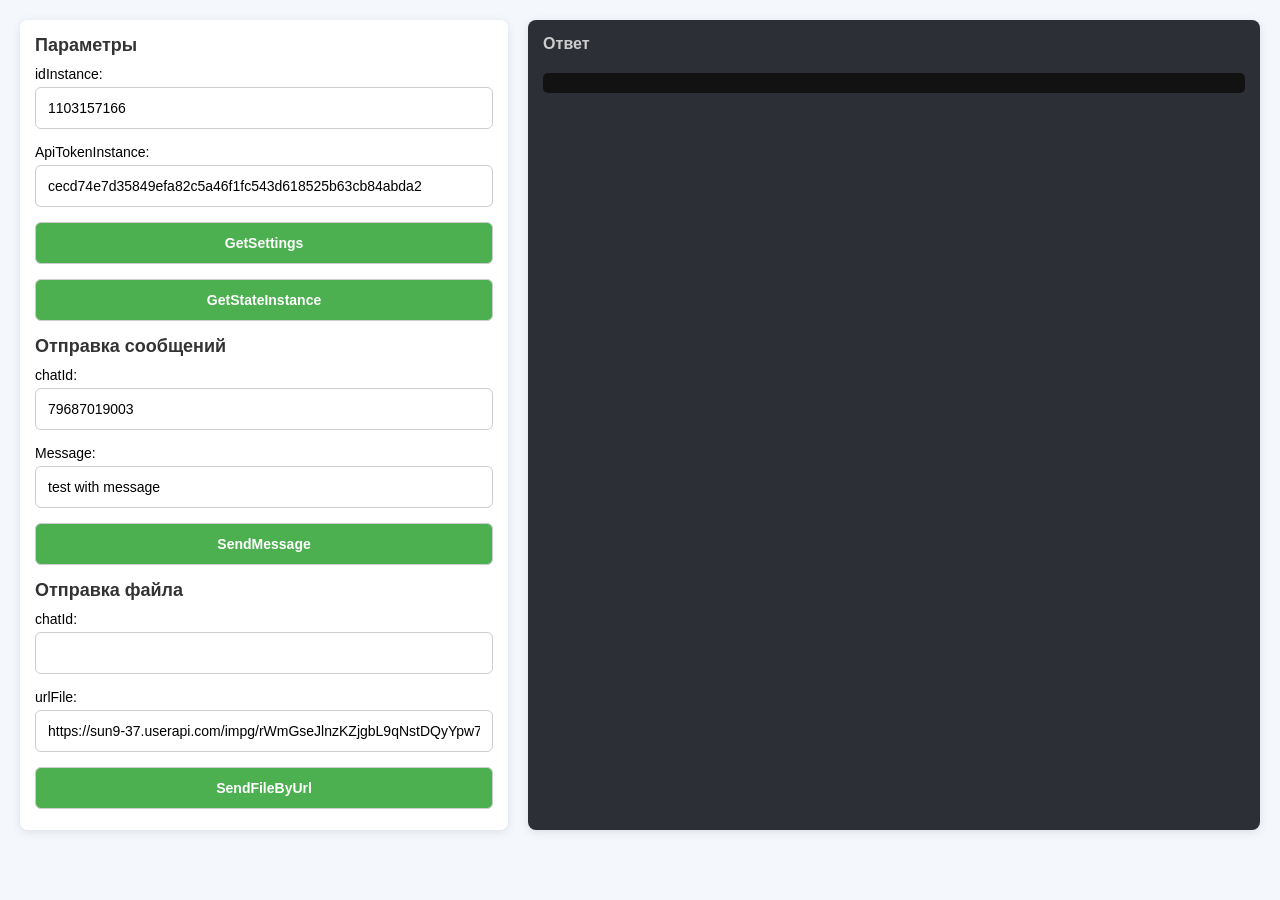
<file: frontend/index.html>
<!DOCTYPE html>
<html lang="ru">
<head>
    <meta charset="UTF-8">
    <meta name="viewport" content="width=device-width, initial-scale=1.0">
    <title>Green API</title>
    <link rel="stylesheet" href="styles.css">
</head>
<body>

<div class="container">
    <div class="left-column">
        <h3>Параметры</h3>
        <label for="idInstance">idInstance:</label>
        <input type="text" id="idInstance">

        <label for="apiTokenInstance">ApiTokenInstance:</label>
        <input type="text" id="apiTokenInstance">

        <button onclick="getSettings()">GetSettings</button>
        <button onclick="getStateInstance()">GetStateInstance</button>

        <h3>Отправка сообщений</h3>
        <label for="chatId">chatId:</label>
        <input type="text" id="chatId">

        <label for="message">Message:</label>
        <input type="text" id="message">

        <button onclick="sendMessage()">SendMessage</button>

        <h3>Отправка файла</h3>
        <label for="fileChatId">chatId:</label>
        <input type="text" id="fileChatId">

        <label for="urlFile">urlFile:</label>
        <input type="text" id="urlFile">

        <button onclick="sendFileByUrl()">SendFileByUrl</button>
    </div>

    <div class="right-column">
        <div class="console-header">Ответ</div>
        <div id="response" class="history">
            <pre id="responseContent" class="console-output"></pre>
        </div>
    </div>
</div>

<script src="script.js"></script>
</body>
</html>
</file>
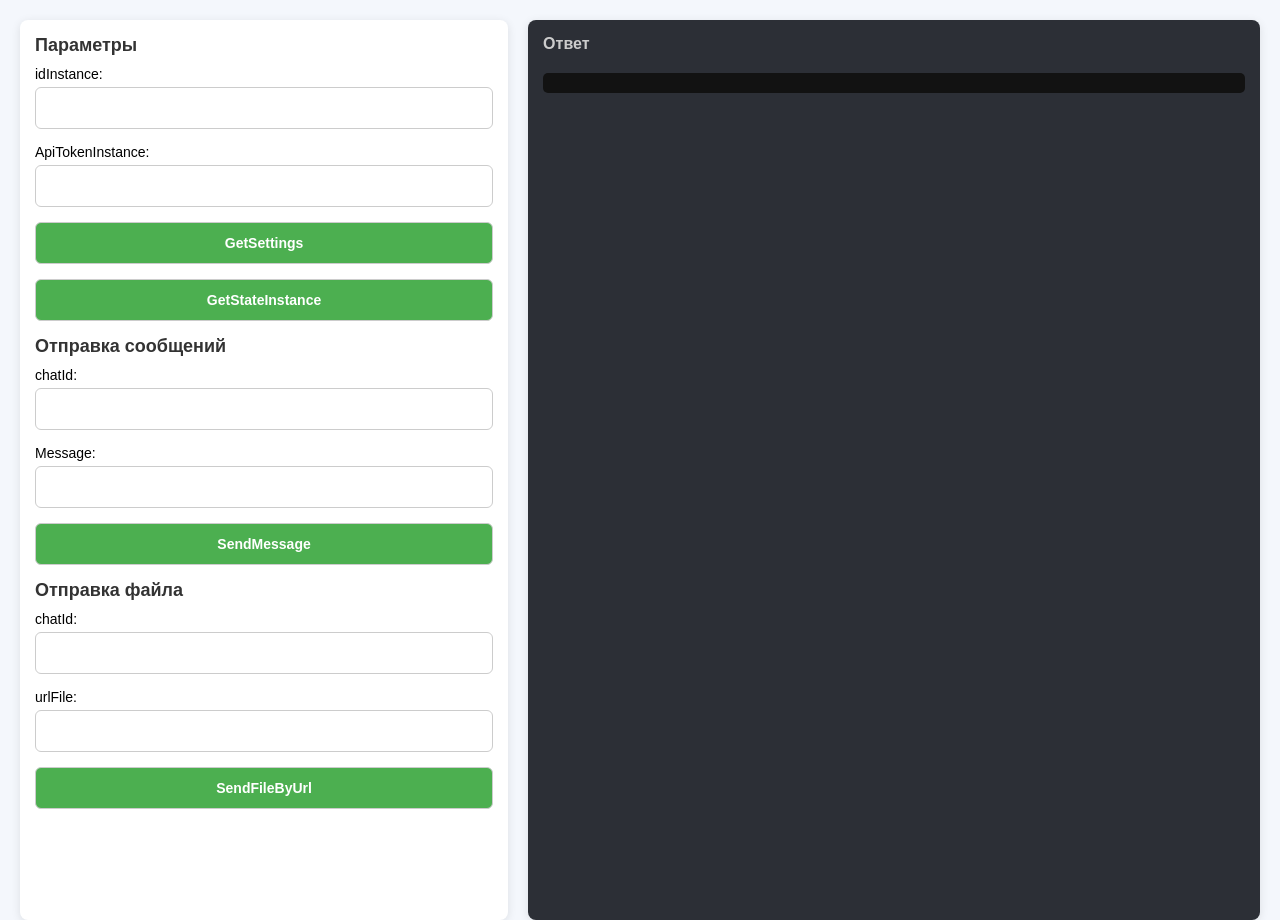
<file: frontend/app/index.html>
<!DOCTYPE html>
<html lang="ru">
<head>
    <meta charset="UTF-8">
    <meta name="viewport" content="width=device-width, initial-scale=1.0">
    <title>Green API</title>
    <style>
        * {
            box-sizing: border-box;
            margin: 0;
            padding: 0;
            font-family: 'Arial', sans-serif;
        }

        body, html {
            height: 100%;
            margin: 0;
        }

        body {
            background-color: #f4f7fc;
            padding: 20px;
        }

        .container {
            display: flex;
            gap: 20px;
            height: 100vh;
        }

        .left-column, .right-column {
            padding: 15px;
            border-radius: 8px;
            box-shadow: 0 2px 10px rgba(0, 0, 0, 0.1);
            height: 100%; 
        }

        .left-column {
            width: 40%;
            background-color: #fff;
        }

        .right-column {
            width: 60%;
            background-color: #2c2f36;
            color: white;
            display: flex;
            flex-direction: column;
            gap: 10px;
            overflow-y: auto; 
        }

        h3 {
            margin-bottom: 10px;
            font-size: 18px;
            color: #333;
        }

        label {
            font-size: 14px;
            margin-bottom: 5px;
            display: block;
        }

        input, button {
            width: 100%;
            padding: 12px;
            margin-bottom: 15px;
            font-size: 14px;
            border-radius: 6px;
            border: 1px solid #ccc;
            transition: all 0.3s ease;
        }

        input:focus, button:focus {
            border-color: #4CAF50;
            outline: none;
        }

        button {
            background-color: #4CAF50;
            color: white;
            font-weight: bold;
            cursor: pointer;
        }

        button:hover {
            background-color: #45a049;
        }

        .console-output {
            background-color: #121212;
            color: #33FF33;
            padding: 10px;
            border-radius: 5px;
            font-size: 14px;
            margin-bottom: 10px;
            white-space: pre-wrap;
            word-wrap: break-word;
            overflow-wrap: break-word;
        }

        .console-header {
            font-size: 16px;
            margin-bottom: 10px;
            font-weight: bold;
            color: #ccc;
        }

        .history {
            max-height: 100%;
            overflow-y: auto;
        }
    </style>
</head>
<body>

<div class="container">
    <div class="left-column">
        <h3>Параметры</h3>
        <label for="idInstance">idInstance:</label>
        <input type="text" id="idInstance">

        <label for="apiTokenInstance">ApiTokenInstance:</label>
        <input type="text" id="apiTokenInstance">

        <button onclick="getSettings()">GetSettings</button>
        <button onclick="getStateInstance()">GetStateInstance</button>

        <h3>Отправка сообщений</h3>
        <label for="chatId">chatId:</label>
        <input type="text" id="chatId">

        <label for="message">Message:</label>
        <input type="text" id="message">

        <button onclick="sendMessage()">SendMessage</button>

        <h3>Отправка файла</h3>
        <label for="fileChatId">chatId:</label>
        <input type="text" id="fileChatId">

        <label for="urlFile">urlFile:</label>
        <input type="text" id="urlFile">

        <button onclick="sendFileByUrl()">SendFileByUrl</button>
    </div>

    <div class="right-column">
        <div class="console-header">Ответ</div>
        <div id="response" class="history">
            <pre id="responseContent" class="console-output"></pre>
        </div>
    </div>
</div>

<script>
const baseUrl = 'http://109.172.114.84:8881';

function validatePhoneNumber(phone) {
    phone = phone.replace(/\D/g, '');

    if (phone.length >= 10 && phone.length <= 15) {
        return `${phone}@c.us`;
    }

    throw new Error('Error processing Number(chatId). Please, Use format "prefixXXXXXXXXXX" OR "+XXXXXXXXXXX"');
}

function getSettings() {
    const idInstance = document.getElementById('idInstance').value;
    const apiTokenInstance = document.getElementById('apiTokenInstance').value;

    if (!idInstance || !apiTokenInstance) {
        displayError('Please, enter idInstance / apiTokenInstance. ', 'Недостающие данные', true);
        return;
    }

    fetch(`${baseUrl}/getSettings`, {
        method: 'POST',
        headers: { 'Content-Type': 'application/json' },
        body: JSON.stringify({ idInstance, apiTokenInstance })
    })
    .then(response => response.json())
    .then(data => displayResponse(data))
    .catch(error => displayError('Ошибка с API:', error, false));
}

function getStateInstance() {
    const idInstance = document.getElementById('idInstance').value;
    const apiTokenInstance = document.getElementById('apiTokenInstance').value;

    if (!idInstance || !apiTokenInstance) {
        displayError('Please, enter idInstance / apiTokenInstance. ', 'Недостающие данные', true);
        return;
    }

    fetch(`${baseUrl}/getStateInstance`, {
        method: 'POST',
        headers: { 'Content-Type': 'application/json' },
        body: JSON.stringify({ idInstance, apiTokenInstance })
    })
    .then(response => response.json())
    .then(data => displayResponse(data))
    .catch(error => displayError('Ошибка с API:', error, false));
}

function sendMessage() {
    let chatId = document.getElementById('chatId').value;
    const message = document.getElementById('message').value;
    const idInstance = document.getElementById('idInstance').value;
    const apiTokenInstance = document.getElementById('apiTokenInstance').value;

    if (!idInstance || !apiTokenInstance) {
        displayError('Please, enter idInstance / apiTokenInstance.', 'Недостающие данные', true);
        return;
    }

    if (!message.trim()) {
        displayError('Please enter message', 'Сообщение пустое', true);
        return;
    }

    try {
        chatId = validatePhoneNumber(chatId);
    } catch (error) {
        displayError('Error number validating:', error.message, true);
        return;
    }

    fetch(`${baseUrl}/send-message`, {
        method: 'POST',
        headers: { 'Content-Type': 'application/json' },
        body: JSON.stringify({ chatId, message, idInstance, apiTokenInstance })
    })
    .then(response => response.json())
    .then(data => displayResponse(data))
    .catch(error => displayError('SERVER ERROR:', error, false));
}

function sendFileByUrl() {
    let chatId = document.getElementById('fileChatId').value;
    const urlFile = document.getElementById('urlFile').value;
    const fileName = urlFile.split('/').pop().split('?')[0]; 
    const idInstance = document.getElementById('idInstance').value;
    const apiTokenInstance = document.getElementById('apiTokenInstance').value;

    if (!idInstance || !apiTokenInstance) {
        displayError('Please, enter idInstance / apiTokenInstance. ', 'Недостающие данные', true);
        return;
    }

    if (!urlFile.trim()) {
        displayError('Pleasem enter file url.', 'URL файла пустой', true);
        return;
    }

    try {
        chatId = validatePhoneNumber(chatId);
    } catch (error) {
        displayError('Ошибка валидации номера:', error.message, true);
        return;
    }

    fetch(`${baseUrl}/send-file`, {
        method: 'POST',
        headers: { 'Content-Type': 'application/json' },
        body: JSON.stringify({ chatId, urlFile, fileName, idInstance, apiTokenInstance })
    })
    .then(response => response.json())
    .then(data => displayResponse(data))
    .catch(error => displayError('Ошибка с API:', error, false));
}

function displayResponse(data) {
    const responseContent = document.getElementById('responseContent');
    responseContent.textContent = JSON.stringify(data, null, 2);
}

function displayError(message, title, isClientError) {
    const responseContent = document.getElementById('responseContent');
    if (isClientError) {
        alert(`${title}: ${message}`);
    } else {
        responseContent.textContent = `${title}: ${message}`;
    }
}

</script>

</body>
</html>
</file>
<file: frontend/styles.css>
* {
    box-sizing: border-box;
    margin: 0;
    padding: 0;
    font-family: 'Arial', sans-serif;
}

body, html {
    height: 100%;
    margin: 0;
}

body {
    background-color: #f4f7fc;
    padding: 20px;
}

.container {
    display: flex;
    gap: 20px;
    height: 90vh;
}

.left-column, .right-column {
    padding: 15px;
    border-radius: 8px;
    box-shadow: 0 2px 10px rgba(0, 0, 0, 0.1);
    height: 100%;
}

.left-column {
    width: 40%;
    background-color: #fff;
}

.right-column {
    width: 60%;
    background-color: #2c2f36;
    color: white;
    display: flex;
    flex-direction: column;
    gap: 10px;
    overflow-y: auto;
}

h3 {
    margin-bottom: 10px;
    font-size: 18px;
    color: #333;
}

label {
    font-size: 14px;
    margin-bottom: 5px;
    display: block;
}

input, button {
    width: 100%;
    padding: 12px;
    margin-bottom: 15px;
    font-size: 14px;
    border-radius: 6px;
    border: 1px solid #ccc;
    transition: all 0.3s ease;
}

input:focus, button:focus {
    border-color: #4CAF50;
    outline: none;
}

button {
    background-color: #4CAF50;
    color: white;
    font-weight: bold;
    cursor: pointer;
}

button:hover {
    background-color: #45a049;
}

.console-output {
    background-color: #121212;
    color: #33FF33;
    padding: 10px;
    border-radius: 5px;
    font-size: 14px;
    margin-bottom: 10px;
    white-space: pre-wrap;
    word-wrap: break-word;
    overflow-wrap: break-word;
}

.console-header {
    font-size: 16px;
    margin-bottom: 10px;
    font-weight: bold;
    color: #ccc;
}

.history {
    max-height: 100%;
    overflow-y: auto;
}
</file>
